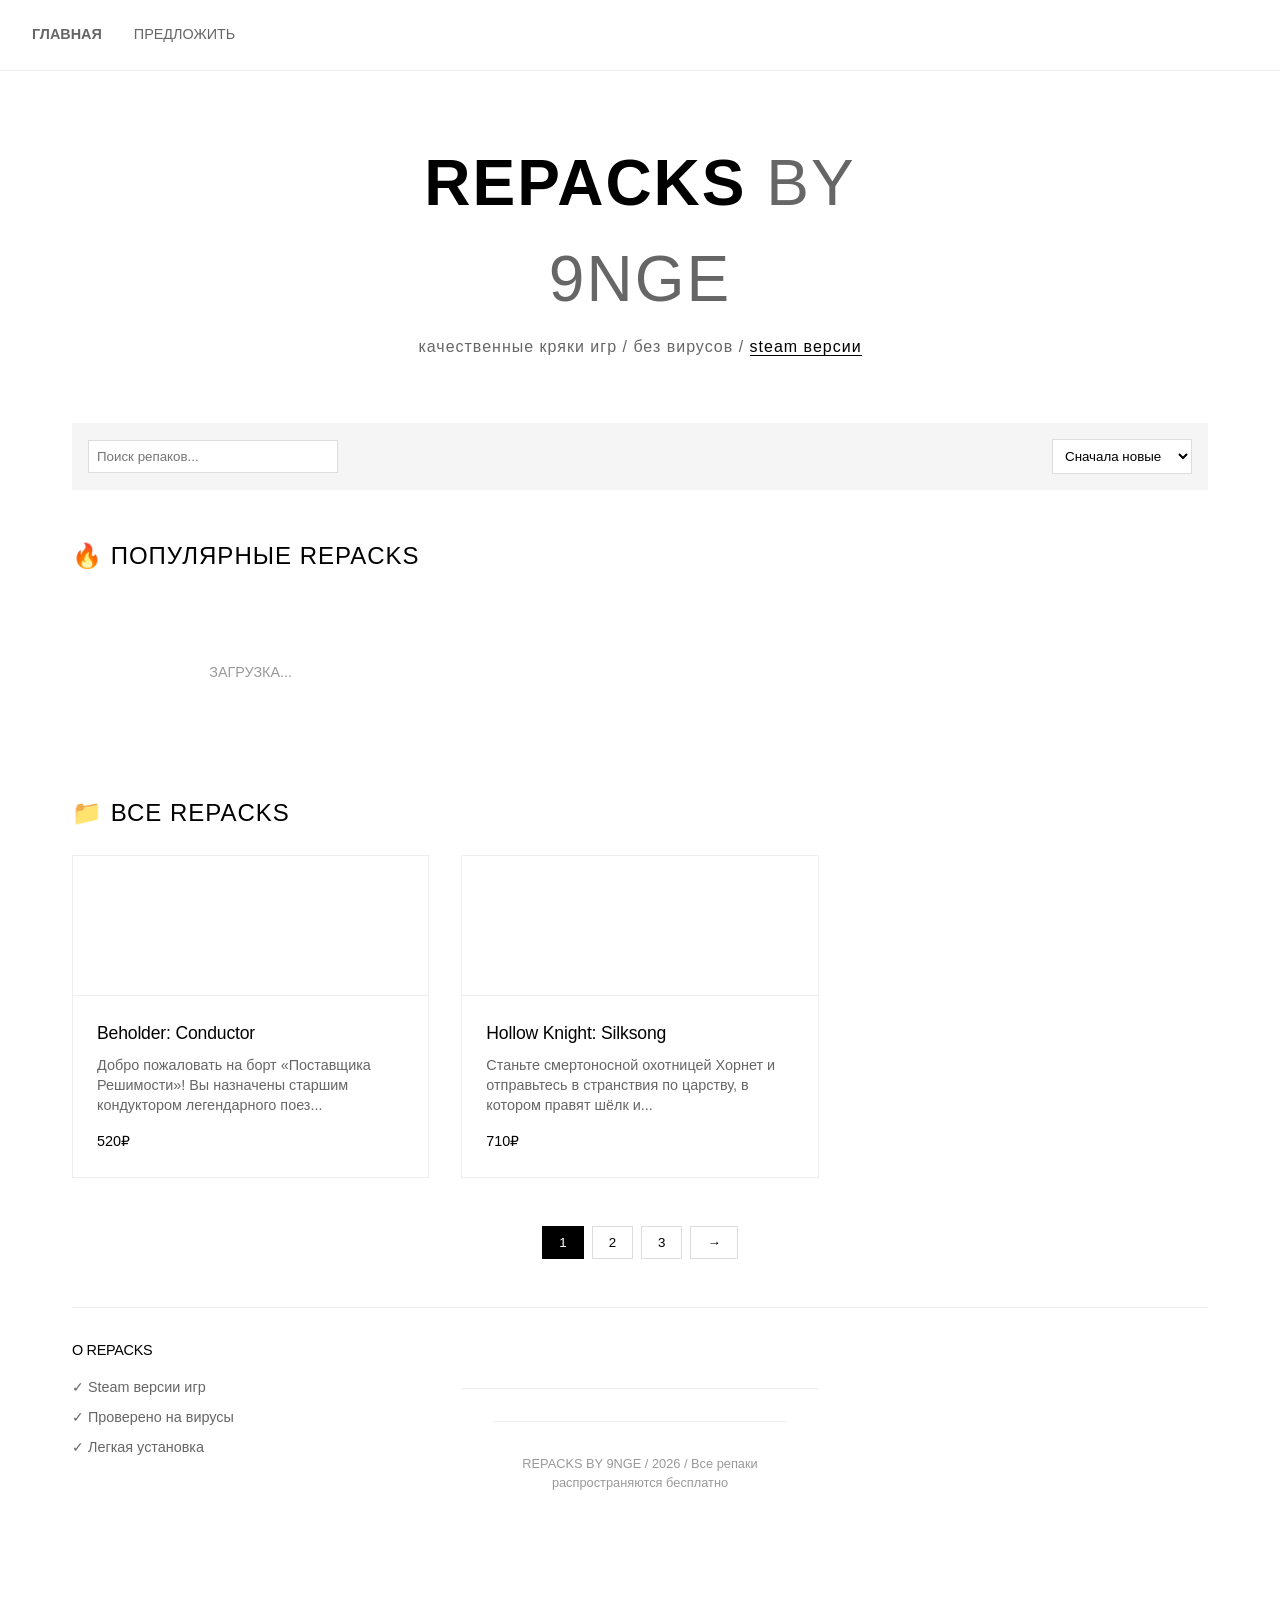
<file: index.html>
<!DOCTYPE html>
<html lang="ru">
<head>
    <meta charset="UTF-8">
    <meta name="viewport" content="width=device-width, initial-scale=1.0">
    <title>Repacks by 9nge / кряки игр</title>
    <link rel="stylesheet" href="style.css">
    <style>
        /* Дополнительные стили для главной */
        .site-title {
            font-size: 4rem;
            font-weight: 700;
            letter-spacing: 2px;
            margin-bottom: 0.5rem;
            text-transform: uppercase;
        }
        
        .site-title span {
            font-weight: 300;
            color: #666;
        }
        
        .site-subtitle {
            font-size: 1rem;
            color: #666;
            letter-spacing: 1px;
        }
        
        .site-subtitle span {
            color: #000;
            font-weight: 500;
            border-bottom: 1px solid #000;
        }
        
        .stats-bar {
            display: flex;
            justify-content: center;
            gap: 3rem;
            margin: 2rem 0;
            padding: 1rem;
            border-top: 1px solid #eee;
            border-bottom: 1px solid #eee;
        }
        
        .stat-item {
            text-align: center;
        }
        
        .stat-value {
            font-size: 1.5rem;
            font-weight: 700;
        }
        
        .stat-label {
            font-size: 0.8rem;
            color: #666;
            text-transform: uppercase;
        }
        
        .filter-bar {
            display: flex;
            justify-content: space-between;
            align-items: center;
            margin-bottom: 2rem;
            padding: 1rem;
            background: #f5f5f5;
        }
        
        .search-box {
            padding: 0.5rem;
            border: 1px solid #ddd;
            width: 250px;
        }
        
        .sort-select {
            padding: 0.5rem;
            border: 1px solid #ddd;
            background: white;
        }
        
        .game-card {
            position: relative;
            transition: transform 0.2s;
            cursor: pointer;
        }
        
        .game-card:hover {
            transform: translateY(-5px);
        }
        
        .game-badge {
            position: absolute;
            top: 10px;
            right: 10px;
            background: #000;
            color: white;
            padding: 0.3rem 0.8rem;
            font-size: 0.7rem;
            text-transform: uppercase;
        }
        
        .game-footer {
            display: flex;
            justify-content: space-between;
            align-items: center;
            margin-top: 1rem;
            padding-top: 1rem;
            border-top: 1px solid #eee;
        }
        
        .game-repacker {
            font-size: 0.8rem;
            color: #999;
        }
        
        .game-repacker span {
            color: #000;
            font-weight: 500;
        }
        
        .pagination {
            display: flex;
            justify-content: center;
            gap: 0.5rem;
            margin: 3rem 0;
        }
        
        .page-btn {
            padding: 0.5rem 1rem;
            border: 1px solid #ddd;
            background: white;
            cursor: pointer;
        }
        
        .page-btn.active {
            background: #000;
            color: white;
            border-color: #000;
        }
        
        .page-btn:hover {
            border-color: #000;
        }
        
        .footer-info {
            display: grid;
            grid-template-columns: repeat(3, 1fr);
            gap: 2rem;
            margin: 3rem 0;
            padding: 2rem 0;
            border-top: 1px solid #eee;
        }
        
        .footer-section h4 {
            margin-bottom: 1rem;
            font-size: 0.9rem;
            text-transform: uppercase;
        }
        
        .footer-section ul {
            list-style: none;
        }
        
        .footer-section li {
            margin-bottom: 0.5rem;
            color: #666;
            font-size: 0.9rem;
        }
        
        .copyright {
            text-align: center;
            padding: 2rem 0;
            color: #999;
            font-size: 0.8rem;
            border-top: 1px solid #eee;
        }
        
        .featured-section {
            margin: 3rem 0;
        }
        
        .section-title {
            font-size: 1.5rem;
            margin-bottom: 1.5rem;
            text-transform: uppercase;
            letter-spacing: 1px;
        }
        
        .featured-grid {
            display: grid;
            grid-template-columns: repeat(3, 1fr);
            gap: 2rem;
        }
        
        .featured-card {
            background: #f5f5f5;
            padding: 1rem;
        }
        
        .featured-card img {
            width: 100%;
            height: 200px;
            object-fit: cover;
        }
        
        .announcement {
            background: #000;
            color: white;
            text-align: center;
            padding: 1rem;
            margin: 2rem 0;
        }
        
        .announcement a {
            color: white;
            text-decoration: underline;
        }
    </style>
</head>
<body>
    <nav class="nav-bar">
        <div class="nav-links">
            <a href="index.html" style="font-weight: 700;">ГЛАВНАЯ</a>
            <a href="https://t.me/LiteRoomHW" id="suggestLink">ПРЕДЛОЖИТЬ</a>
        </div>
        <div class="user-menu" id="userMenu"></div>
    </nav>

    <header>
        <div class="header-content">
            <h1 class="site-title">REPACKS <span>by 9nge</span></h1>
            <p class="site-subtitle">качественные кряки игр / без вирусов / <span>steam версии</span></p>
        </div>
    </header>

    <main>
    

        <!-- Фильтры -->
        <div class="filter-bar">
            <input type="text" class="search-box" id="searchInput" placeholder="Поиск репаков..." onkeyup="searchGames()">
            
            <select class="sort-select" id="sortSelect" onchange="sortGames()">
                <option value="newest">Сначала новые</option>
                <option value="oldest">Сначала старые</option>
                <option value="name">По названию</option>
                <option value="price">По цене</option>
            </select>
        </div>

        <!-- Популярные игры -->
        <div class="featured-section">
            <h2 class="section-title">🔥 ПОПУЛЯРНЫЕ REPACKS</h2>
            <div class="featured-grid" id="featuredGrid">
                <!-- Загрузка -->
                <div class="loading">ЗАГРУЗКА...</div>
            </div>
        </div>

        <!-- Все игры -->
        <h2 class="section-title">📁 ВСЕ REPACKS</h2>
        <div class="games-grid" id="gamesGrid">
            <div class="loading">ЗАГРУЗКА...</div>
        </div>

        <!-- Пагинация -->
        <div class="pagination" id="pagination">
            <button class="page-btn active">1</button>
            <button class="page-btn">2</button>
            <button class="page-btn">3</button>
            <button class="page-btn">→</button>
        </div>

        <!-- Информация в футере -->
        <div class="footer-info">
            <div class="footer-section">
                <h4>О REPACKS</h4>
                <ul>
                    <li>✓ Steam версии игр</li>
                    <li>✓ Проверено на вирусы</li>
                    <li>✓ Легкая установка</li>
                </ul>
            </div>
        

    <footer>
        <div class="copyright">
            <p>REPACKS BY 9NGE / 2026 / Все репаки распространяются бесплатно</p>
        </div>
    </footer>

    <!-- Модальное окно предложения игры -->
    <div class="modal" id="suggestModal">
        <div class="modal-content">
            <span class="modal-close" id="closeModal">×</span>
            <h2 style="margin-bottom: 1.5rem;">ПРЕДЛОЖИТЬ ИГРУ</h2>
            
            <div class="form-group">
                <label>НАЗВАНИЕ ИГРЫ</label>
                <input type="text" id="suggestGameInput" placeholder="например: cs:go">
            </div>
            
            <div class="form-group">
                <label>ПОЧЕМУ ЭТОТ РЕПАК?</label>
                <textarea id="suggestComment" rows="3" placeholder="твои пожелания..."></textarea>
            </div>
            
            <button class="btn btn-block" onclick="submitSuggestion()">ОТПРАВИТЬ</button>
        </div>
    </div>

    <script src="auth.js"></script>
    <script src="script.js"></script>
    <script>
        // Дополнительные функции для главной
        function searchGames() {
            const search = document.getElementById('searchInput').value.toLowerCase();
            const games = JSON.parse(localStorage.getItem('games') || '[]');
            
            const filtered = games.filter(game => 
                game.name.toLowerCase().includes(search)
            );
            
            displayFilteredGames(filtered);
        }
        
        function sortGames() {
            const sort = document.getElementById('sortSelect').value;
            const games = JSON.parse(localStorage.getItem('games') || '[]');
            
            if (sort === 'newest') {
                games.sort((a, b) => new Date(b.added) - new Date(a.added));
            } else if (sort === 'oldest') {
                games.sort((a, b) => new Date(a.added) - new Date(b.added));
            } else if (sort === 'name') {
                games.sort((a, b) => a.name.localeCompare(b.name));
            }
            
            displayGames(games);
        }
        
        function displayFilteredGames(games) {
            const grid = document.getElementById('gamesGrid');
            
            if (games.length === 0) {
                grid.innerHTML = '<div class="loading">НИЧЕГО НЕ НАЙДЕНО</div>';
                return;
            }
            
            grid.innerHTML = games.map(game => `
                <div class="game-card" onclick="window.location.href='game.html?id=${game.steam_id}'">
                    <span class="game-badge">REPACK</span>
                    <img src="${game.header_image}" class="game-header-img">
                    <div class="game-info">
                        <h2 class="game-title">${game.name}</h2>
                        <div class="game-footer">
                            <span class="game-price">${game.price}</span>
                            <span class="game-repacker"><span>9nge</span></span>
                        </div>
                    </div>
                </div>
            `).join('');
        }
        
        // Обновляем статистику
        function updateStats() {
            const games = JSON.parse(localStorage.getItem('games') || '[]');
            document.getElementById('totalGames').textContent = games.length;
            document.getElementById('totalDownloads').textContent = games.filter(g => g.download_link).length * 1000 + '+';
            document.getElementById('lastUpdate').textContent = new Date().toLocaleDateString('ru-RU');
        }
        
        // Вызываем при загрузке
        document.addEventListener('DOMContentLoaded', () => {
            updateStats();
        });
    </script>
</body>
</html>
</file>
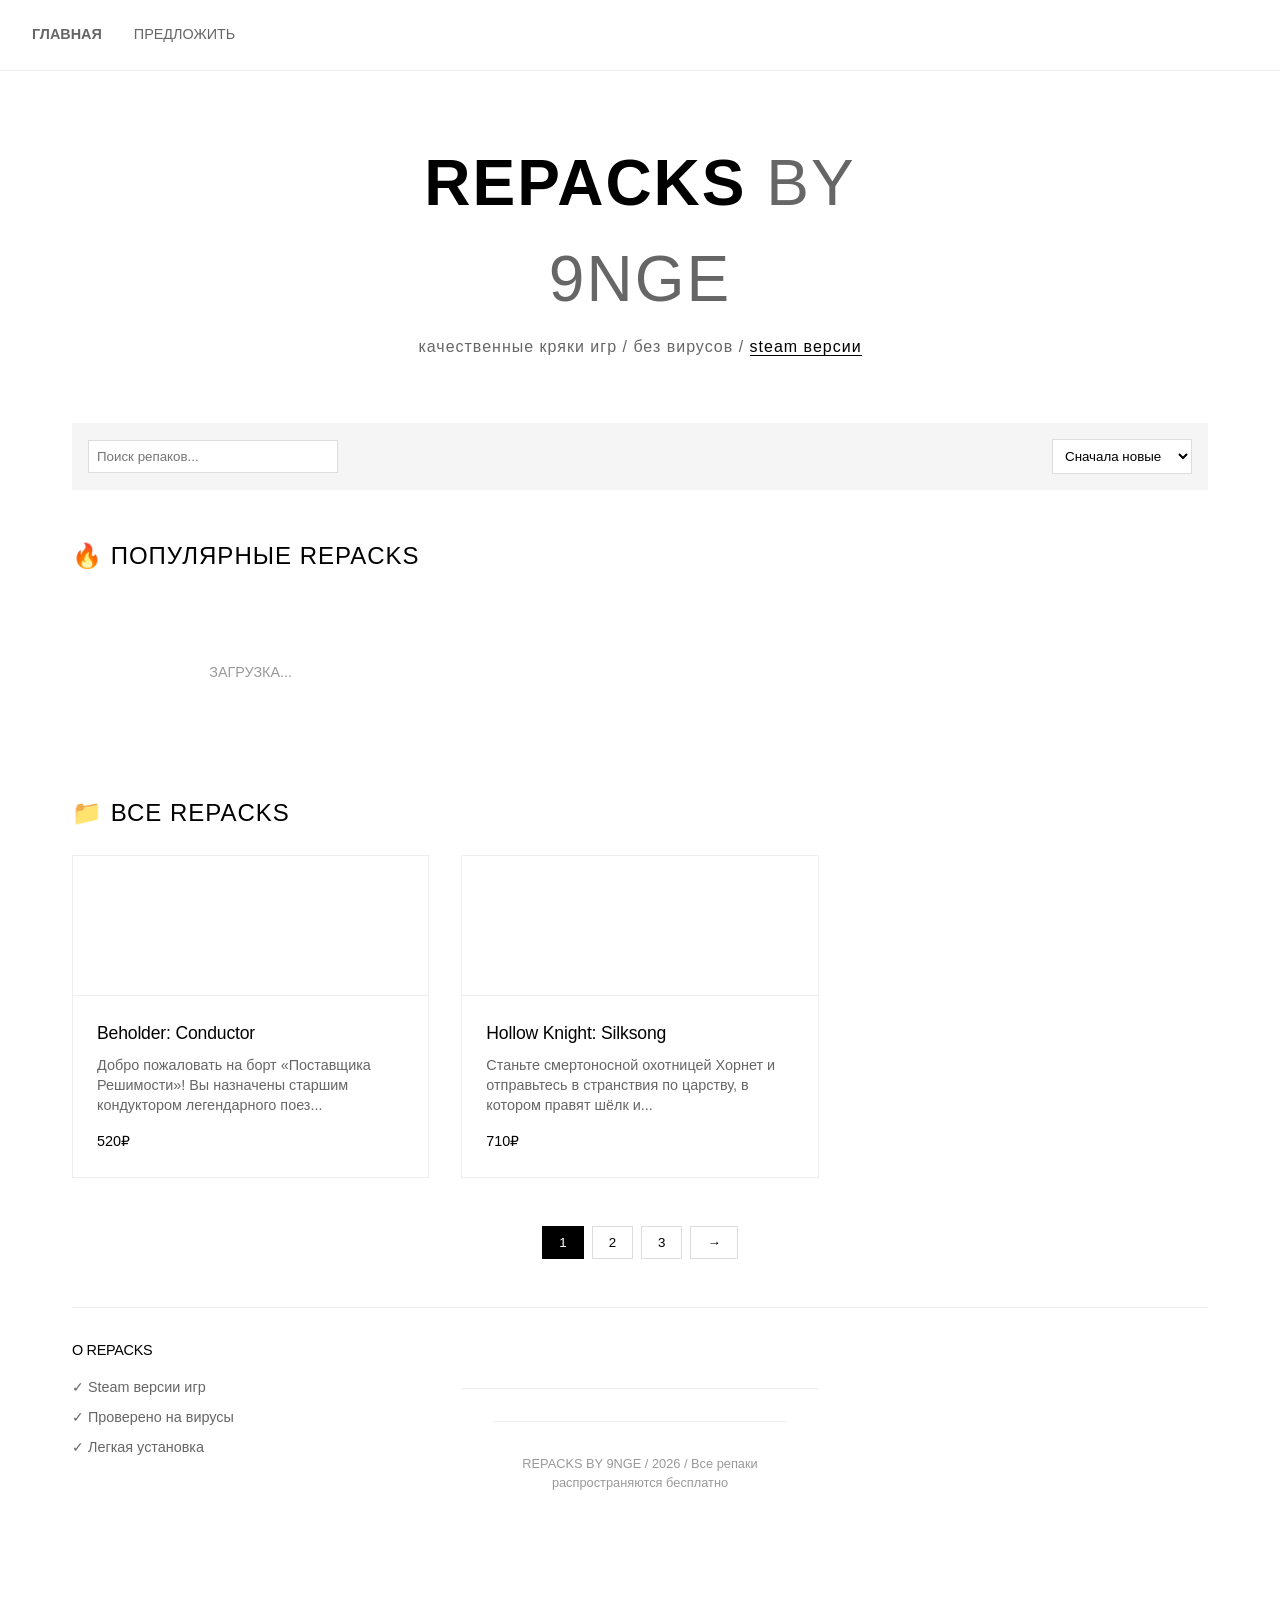
<file: admin.html>
<!DOCTYPE html>
<html lang="ru">
<head>
    <meta charset="UTF-8">
    <meta name="viewport" content="width=device-width, initial-scale=1.0">
    <title>GAME VAULT / АДМИНКА</title>
    <link rel="stylesheet" href="style.css">
    <style>
        .container { max-width: 800px; margin: 0 auto; padding: 20px; }
        .form-group { margin-bottom: 20px; }
        .form-group label { display: block; margin-bottom: 5px; color: #666; }
        .form-group input, .form-group textarea { 
            width: 100%; 
            padding: 10px; 
            border: 1px solid #ddd;
            font-family: inherit;
        }
        .preview { 
            background: #f5f5f5; 
            padding: 20px; 
            margin: 20px 0;
            display: flex;
            gap: 20px;
        }
        .preview img { width: 200px; }
        .games-list { margin-top: 30px; }
        .game-item { 
            display: flex; 
            justify-content: space-between; 
            padding: 10px;
            border-bottom: 1px solid #eee;
        }
        .btn { 
            background: black; 
            color: white; 
            border: none; 
            padding: 10px 20px; 
            cursor: pointer;
            margin-right: 10px;
        }
        .btn:hover { opacity: 0.8; }
        .json-output { 
            background: #f5f5f5; 
            padding: 20px; 
            margin-top: 30px;
            font-family: monospace;
            white-space: pre-wrap;
        }
    </style>
</head>
<body>
    <nav class="nav-bar">
        <div class="nav-links"><a href="index.html">ИГРЫ</a></div>
        <div class="user-menu" id="userMenu"></div>
    </nav>

    <main class="container">
        <h1>ПАНЕЛЬ УПРАВЛЕНИЯ</h1>
        
<!-- Поиск игры в Steam -->
<div class="steam-search">
    <h2 style="margin-bottom: 1.5rem;">🔍 НАЙТИ ИГРУ В STEAM</h2>
    
    <div class="form-row">
        <label>STEAM ID:</label>
        <input type="text" id="steamId" placeholder="730 (Counter-Strike 2)">
    </div>
    
    <div style="display: flex; gap: 10px; flex-wrap: wrap;">
        <button class="btn" onclick="searchSteamGame()">🔍 НАЙТИ ЧЕРЕЗ API</button>
        <button class="btn" onclick="manualInput()">✍️ РУЧНОЙ ВВОД</button>
        <button class="btn" onclick="clearForm()">🗑️ ОЧИСТИТЬ</button>
    </div>
    
    <div class="loading-spinner" id="loading">ПОИСК...</div>
</div>
        
        <!-- Форма игры (появляется после поиска) -->
        <div id="gameForm" style="display: none;">
            <h3>ДАННЫЕ ИГРЫ</h3>
            
            <div class="preview">
                <img id="previewImage" src="">
                <div>
                    <h3 id="previewName"></h3>
                    <p id="previewPrice"></p>
                </div>
            </div>
            
            <div class="form-group">
                <label>Название:</label>
                <input type="text" id="gameName" readonly>
            </div>
            
            <div class="form-group">
                <label>Описание:</label>
                <textarea id="gameDescription" rows="4" readonly></textarea>
            </div>
            
            <div class="form-group">
                <label>Цена:</label>
                <input type="text" id="gamePrice" readonly>
            </div>
            
            <div class="form-group">
                <label>Ссылка на скачивание:</label>
                <input type="text" id="downloadLink" placeholder="https://cloud.mail.ru/...">
            </div>
            
            <button class="btn" onclick="saveGame()">💾 СОХРАНИТЬ</button>
        </div>
        
        <!-- Список сохраненных игр -->
        <div class="games-list">
            <h3>СОХРАНЕННЫЕ ИГРЫ</h3>
            <div id="gamesList"></div>
        </div>
        
        <!-- JSON для копирования -->
        <div class="json-output">
            <h3>📋 СКОПИРУЙ ЭТОТ JSON:</h3>
            <pre id="jsonOutput">[]</pre>
            <button class="btn" onclick="copyJSON()">КОПИРОВАТЬ</button>
            <p style="color: #666; margin-top: 10px;">1. Скопируй этот JSON<br>2. Открой файл games.json в репозитории<br>3. Вставь вместо старого содержимого<br>4. Сохрани файл</p>
        </div>
    </main>

    <script src="auth.js"></script>
    <script>
        // Проверка админа
        const user = checkAuth();
        if (!user || user.username !== '9nge') {
            window.location.href = 'index.html';
        }

        // Загружаем сохраненные игры
        let games = JSON.parse(localStorage.getItem('games') || '[]');
        let currentGame = null;
        
        displayGames();
        updateJSON();
        
async function findGame() {
    const steamId = document.getElementById('steamId').value.trim();
    const loading = document.getElementById('loading');
    loading.style.display = 'block';
    
    // 5 разных прокси
    const proxies = [
        'https://api.allorigins.win/get?url=',
        'https://corsproxy.io/?',
        'https://cors-anywhere.herokuapp.com/',
        'https://proxy.cors.sh/',
        'https://thingproxy.freeboard.io/fetch/'
    ];
    
    for (let i = 0; i < proxies.length; i++) {
        loading.textContent = `⏳ Пробуем прокси ${i+1}/${proxies.length}...`;
        
        try {
            const response = await fetch(proxies[i] + encodeURIComponent(`https://store.steampowered.com/api/appdetails?appids=${steamId}&l=russian`));
            
            if (response.ok) {
                let data;
                if (proxies[i].includes('allorigins')) {
                    const text = await response.text();
                    data = JSON.parse(text).contents;
                    data = JSON.parse(data);
                } else {
                    data = await response.json();
                }
                
                if (data[steamId]?.success) {
                    const game = data[steamId].data;
                    
                    currentGame = {
                        steam_id: steamId,
                        name: game.name || 'Без названия',
                        description: game.short_description || 'Описание отсутствует',
                        header_image: game.header_image || '',
                        price: game.price_overview?.final_formatted || 'Бесплатно',
                        download_link: '',
                        added: new Date().toISOString()
                    };
                    
                    document.getElementById('previewImage').src = currentGame.header_image;
                    document.getElementById('previewName').textContent = currentGame.name;
                    document.getElementById('previewPrice').textContent = currentGame.price;
                    document.getElementById('gameName').value = currentGame.name;
                    document.getElementById('gameDescription').value = currentGame.description;
                    document.getElementById('gamePrice').value = currentGame.price;
                    
                    document.getElementById('gameForm').style.display = 'block';
                    loading.style.display = 'none';
                    return;
                }
            }
        } catch (e) {
            console.log(`Прокси ${i+1} не сработал:`, e);
        }
    }
    
    loading.textContent = '❌ Все прокси не работают. Попробуй:';
    loading.innerHTML += '<br>1. Открыть ссылку вручную<br>2. Ввести данные руками';
}
        
        // Сохранение игры
        function saveGame() {
            if (!currentGame) return;
            
            // Добавляем ссылку
            currentGame.download_link = document.getElementById('downloadLink').value;
            
            // Проверяем, есть ли уже такая игра
            const index = games.findIndex(g => g.steam_id === currentGame.steam_id);
            if (index >= 0) {
                games[index] = currentGame;
            } else {
                games.push(currentGame);
            }
            
            // Сохраняем в localStorage
            localStorage.setItem('games', JSON.stringify(games));
            
            // Обновляем список и JSON
            displayGames();
            updateJSON();
            
            alert('Игра сохранена! Теперь скопируй JSON и вставь в games.json');
            
            // Очищаем форму
            document.getElementById('gameForm').style.display = 'none';
            document.getElementById('steamId').value = '';
        }
        
        // Отображение списка игр
        function displayGames() {
            const list = document.getElementById('gamesList');
            
            if (games.length === 0) {
                list.innerHTML = '<p>Игр пока нет</p>';
                return;
            }
            
            list.innerHTML = games.map(game => `
                <div class="game-item">
                    <span>${game.name}</span>
                    <span>${game.download_link ? '✅' : '⏳'}</span>
                </div>
            `).join('');
        }
        
        // Обновление JSON для копирования
        function updateJSON() {
            document.getElementById('jsonOutput').textContent = JSON.stringify(games, null, 2);
        }
        
        // Копирование JSON
        function copyJSON() {
            const json = document.getElementById('jsonOutput').textContent;
            navigator.clipboard.writeText(json);
            alert('JSON скопирован! Теперь вставь его в файл games.json');
        }
// ========== РУЧНОЙ ВВОД ==========
function manualInput() {
    const steamId = document.getElementById('steamId')?.value || 'manual';
    
    // Просим ввести данные
    const name = prompt('🎮 Введите название игры:', 'S.T.A.L.K.E.R. 2');
    if (!name) return;
    
    const description = prompt('📝 Введите описание игры:', 'Долгожданное продолжение культовой серии...');
    if (!description) return;
    
    const image = prompt('🖼️ Ссылка на изображение (Enter если нет):', 'https://shared.akamai.steamstatic.com/store_item_assets/steam/apps/2825530/header.jpg');
    
    const price = prompt('💰 Цена (Enter если бесплатно):', '1999₽');
    
    // Создаем объект игры
    currentGame = {
        steam_id: steamId,
        name: name,
        description: description,
        header_image: image || 'https://via.placeholder.com/460x215',
        price: price || 'Бесплатно',
        download_link: '',
        added: new Date().toISOString()
    };
    
    console.log('Игра создана:', currentGame);
    
    // Заполняем форму - ПРОВЕРЯЕМ каждый элемент!
    
    // Preview
    const previewImage = document.getElementById('previewImage');
    if (previewImage) previewImage.src = currentGame.header_image;
    
    const previewName = document.getElementById('previewName');
    if (previewName) previewName.textContent = currentGame.name;
    
    const previewPrice = document.getElementById('previewPrice');
    if (previewPrice) previewPrice.textContent = currentGame.price;
    
    // Поля формы
    const gameName = document.getElementById('gameName');
    if (gameName) gameName.value = currentGame.name;
    
    const gameSteamId = document.getElementById('gameSteamId');
    if (gameSteamId) gameSteamId.value = currentGame.steam_id;
    
    const gameDescription = document.getElementById('gameDescription');
    if (gameDescription) gameDescription.value = currentGame.description;
    
    const gamePrice = document.getElementById('gamePrice');
    if (gamePrice) gamePrice.value = currentGame.price;
    
    const downloadLink = document.getElementById('downloadLink');
    if (downloadLink) downloadLink.value = ''; // Очищаем ссылку
    
    // Показываем форму
    const gameForm = document.getElementById('gameForm');
    if (gameForm) gameForm.style.display = 'block';
    
    // Прячем загрузку
    const loading = document.getElementById('loading');
    if (loading) loading.style.display = 'none';
    
    alert('✅ Данные заполнены! Теперь добавь ссылку на скачивание и нажми СОХРАНИТЬ');
}
        
    </script>
</body>
</html>
</file>
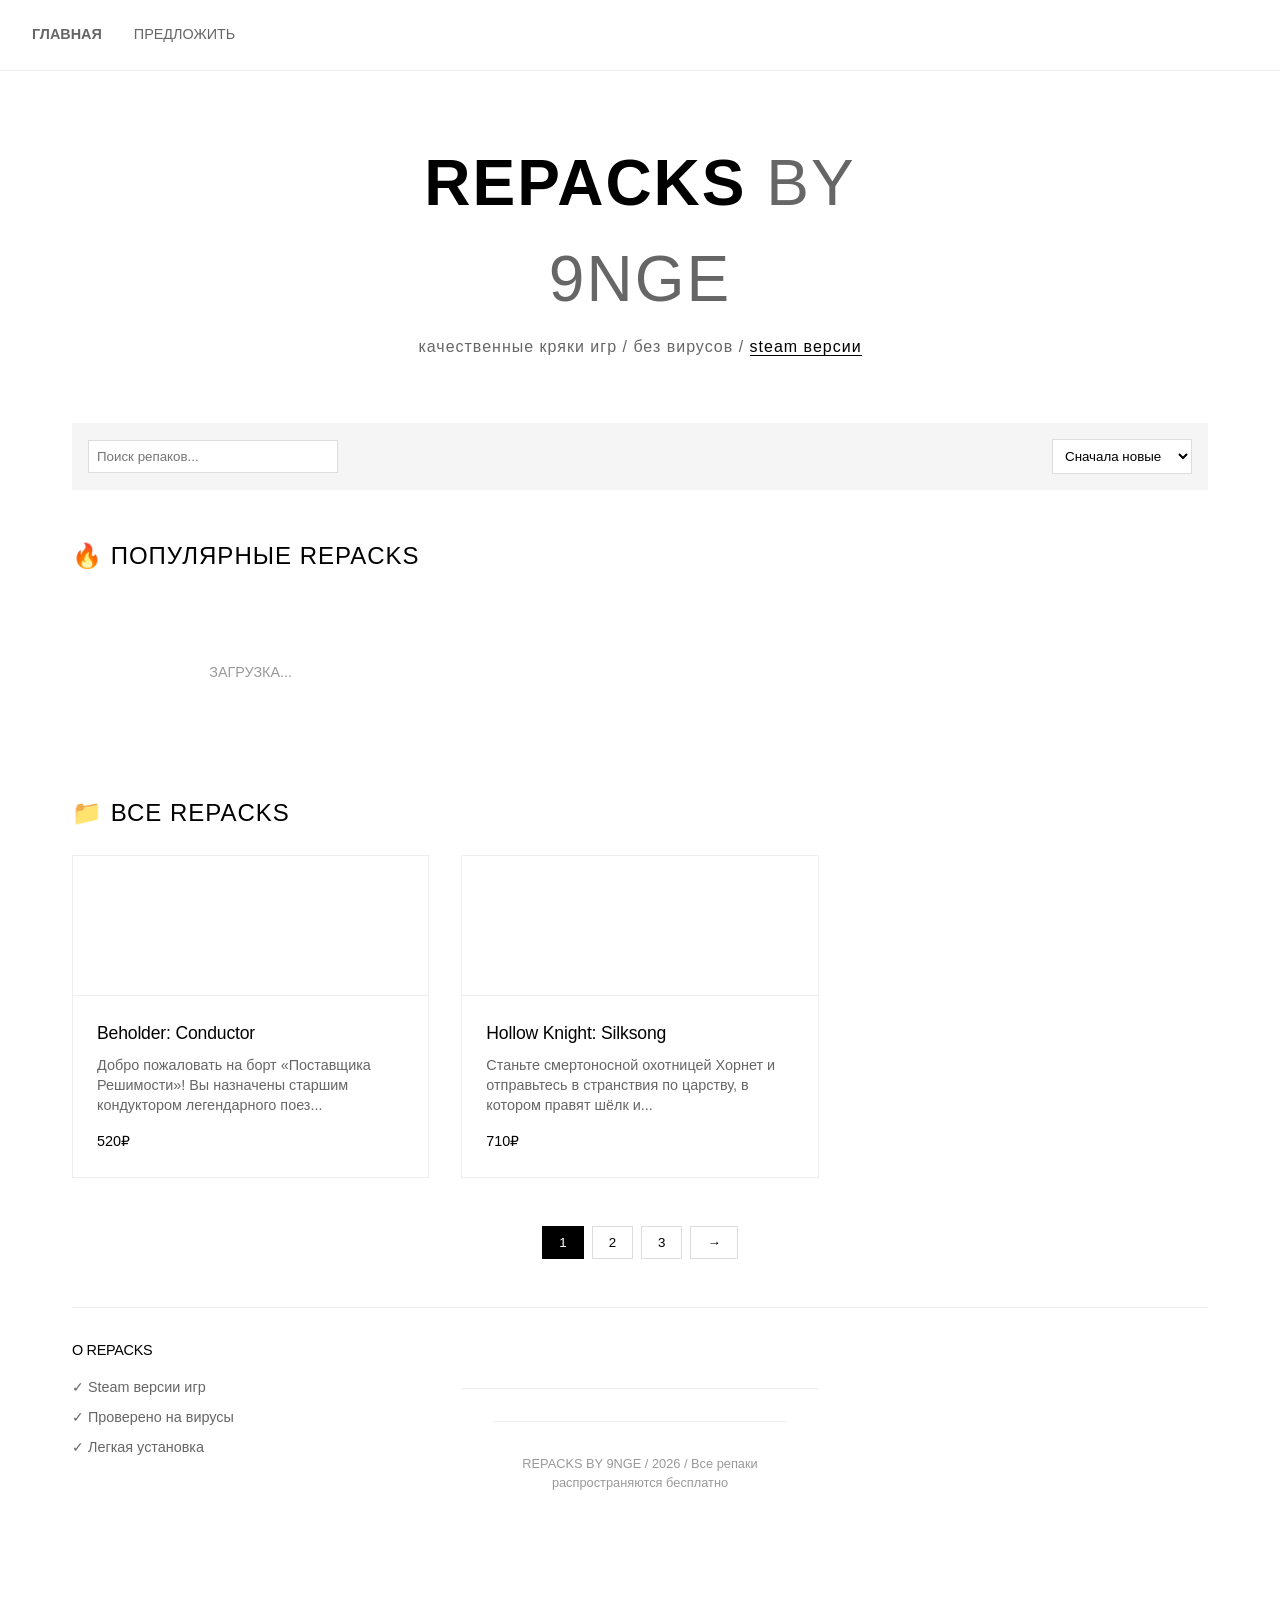
<file: game.html>
<!DOCTYPE html>
<html lang="ru">
<head>
    <meta charset="UTF-8">
    <meta name="viewport" content="width=device-width, initial-scale=1.0">
    <title>Repacks by 9nge / ИГРА</title>
    <link rel="stylesheet" href="style.css">
    <style>
        .game-page {
            max-width: 1000px;
            margin: 0 auto;
            padding: 2rem;
        }
        
        .game-header {
            display: grid;
            grid-template-columns: 300px 1fr;
            gap: 2rem;
            margin-bottom: 2rem;
            background: #f5f5f5;
            padding: 2rem;
        }
        
        .game-cover {
            width: 100%;
            height: auto;
        }
        
        .game-title {
            font-size: 2rem;
            margin-bottom: 1rem;
        }
        
        .game-price {
            font-size: 1.5rem;
            font-weight: bold;
            margin-bottom: 1rem;
            color: #000;
        }
        
        .download-section {
            background: white;
            border: 2px solid #000;
            padding: 2rem;
            margin: 2rem 0;
            text-align: center;
        }
        
        .download-btn {
            display: inline-block;
            background: #000;
            color: white;
            padding: 1rem 3rem;
            text-decoration: none;
            font-size: 1.2rem;
            border: none;
            cursor: pointer;
            transition: 0.3s;
        }
        
        .download-btn:hover {
            opacity: 0.8;
        }
        
        .tabs {
            display: flex;
            gap: 1px;
            background: #ddd;
            margin: 2rem 0;
        }
        
        .tab {
            flex: 1;
            padding: 1rem;
            background: #f5f5f5;
            border: none;
            cursor: pointer;
            font-size: 1rem;
        }
        
        .tab.active {
            background: #000;
            color: white;
        }
        
        .tab-content {
            background: white;
            border: 1px solid #ddd;
            padding: 2rem;
            min-height: 200px;
        }
        
        .screenshots {
            display: grid;
            grid-template-columns: repeat(4, 1fr);
            gap: 1rem;
            margin: 2rem 0;
        }
        
        .screenshots img {
            width: 100%;
            height: 150px;
            object-fit: cover;
            cursor: pointer;
        }
        
        .tutorial-step {
            margin-bottom: 1.5rem;
            padding-bottom: 1.5rem;
            border-bottom: 1px solid #eee;
        }
        
        .step-number {
            display: inline-block;
            width: 30px;
            height: 30px;
            background: #000;
            color: white;
            text-align: center;
            line-height: 30px;
            border-radius: 50%;
            margin-right: 1rem;
        }
        
        .requirements {
            background: #f5f5f5;
            padding: 1.5rem;
            margin: 1.5rem 0;
        }
        
        .back-btn {
            display: inline-block;
            margin-bottom: 2rem;
            color: #666;
            text-decoration: none;
        }
        
        .back-btn:hover {
            color: #000;
        }
    </style>
</head>
<body>
    <nav class="nav-bar">
        <div class="nav-links">
            <a href="index.html">ИГРЫ</a>
        </div>
        <div class="user-menu" id="userMenu"></div>
    </nav>

    <main class="game-page">
        <a href="index.html" class="back-btn">← НАЗАД К ИГРАМ</a>
        
        <div id="gameContent">
            <!-- Загрузка -->
            <div class="loading">ЗАГРУЗКА...</div>
        </div>
    </main>

    <script src="auth.js"></script>
    <script>
        // Получаем ID игры из URL
        const urlParams = new URLSearchParams(window.location.search);
        const gameId = urlParams.get('id');
        
        if (!gameId) {
            window.location.href = 'index.html';
        }

        // Загружаем игру
        async function loadGame() {
            try {
                const response = await fetch('games.json?t=' + Date.now());
                const games = await response.json();
                
                const game = games.find(g => g.steam_id == gameId);
                
                if (!game) {
                    document.getElementById('gameContent').innerHTML = '<div class="error">ИГРА НЕ НАЙДЕНА</div>';
                    return;
                }
                
                displayGame(game);
                
            } catch (error) {
                console.error('Ошибка:', error);
                document.getElementById('gameContent').innerHTML = '<div class="error">ОШИБКА ЗАГРУЗКИ</div>';
            }
        }
        
        // Отображаем игру
        function displayGame(game) {
            const content = document.getElementById('gameContent');
            
            // Скриншоты (если есть)
            const screenshots = game.screenshots || [
                game.header_image,
                game.header_image,
                game.header_image,
                game.header_image
            ];
            
            content.innerHTML = `
                <!-- Шапка игры -->
                <div class="game-header">
                    <img src="${game.header_image}" alt="${game.name}" class="game-cover">
                    <div>
                        <h1 class="game-title">${game.name}</h1>
                        <div class="game-price">💰 ${game.price}</div>
                        <p style="color: #666;">Steam ID: ${game.steam_id}</p>
                    </div>
                </div>
                
                <!-- Блок скачивания -->
                <div class="download-section">
                    <h2 style="margin-bottom: 1rem;">СКАЧАТЬ ИГРУ</h2>
                    ${game.download_link ? 
                        `<a href="${game.download_link}" class="download-btn" target="_blank">СКАЧАТЬ</a>` : 
                        '<p style="color: #999;">ССЫЛКА ПОЯВИТСЯ ПОЗЖЕ</p>'}
                </div>
                
                <!-- Табы -->
                <div class="tabs">
                    <button class="tab active" onclick="showTab('description', event)">ОПИСАНИЕ</button>
                </div>
                
                <!-- Контент табов -->
                <div id="tabContent" class="tab-content">
                    ${getTabContent('description', game)}
                </div>
            `;
        }
        
        // Контент для табов
        function getTabContent(tab, game) {
            switch(tab) {
                case 'description':
                    return `
                        <h3 style="margin-bottom: 1rem;">ОПИСАНИЕ</h3>
                        <p style="line-height: 1.6;">${game.description}</p>
                    `;
                }
            }
        
        // Переключение табов
        function showTab(tab, event) {
            // Обновляем классы табов
            document.querySelectorAll('.tab').forEach(t => t.classList.remove('active'));
            event.target.classList.add('active');
            
            // Получаем игру
            fetch('games.json?t=' + Date.now())
                .then(r => r.json())
                .then(games => {
                    const game = games.find(g => g.steam_id == gameId);
                    document.getElementById('tabContent').innerHTML = getTabContent(tab, game);
                });
        }
        
        // Загружаем игру при старте
        loadGame();
    </script>
</body>
</html>
</file>
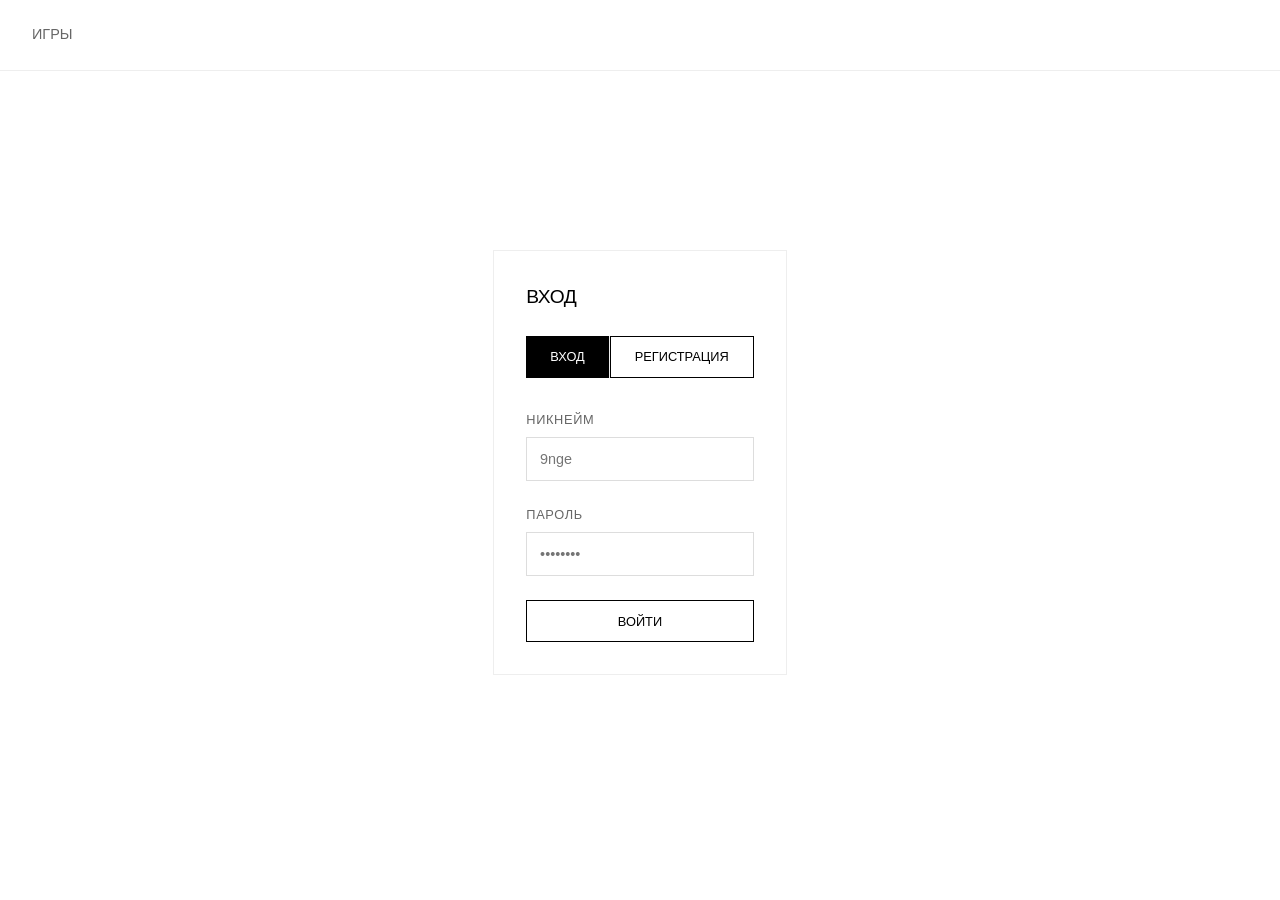
<file: login.html>
<!DOCTYPE html>
<html lang="ru">
<head>
    <meta charset="UTF-8">
    <meta name="viewport" content="width=device-width, initial-scale=1.0">
    <title>GAME VAULT / ВХОД</title>
    <link rel="stylesheet" href="style.css">
</head>
<body>
    <nav class="nav-bar">
        <div class="nav-links">
            <a href="index.html">ИГРЫ</a>
        </div>
    </nav>

    <main style="display: flex; justify-content: center; align-items: center; min-height: 80vh;">
        <div class="auth-form">
            <h2>ВХОД</h2>
            
            <div style="display: flex; gap: 1px; margin-bottom: 2rem; background: #eee;">
                <button class="btn" style="flex: 1; background: #000; color: white; border: none;" onclick="showLogin()">ВХОД</button>
                <button class="btn" style="flex: 1; background: white; color: #000;" onclick="showRegister()">РЕГИСТРАЦИЯ</button>
            </div>
            
            <!-- Форма входа -->
            <div id="loginForm">
                <div class="form-group">
                    <label>НИКНЕЙМ</label>
                    <input type="text" id="loginUsername" placeholder="9nge">
                </div>
                
                <div class="form-group">
                    <label>ПАРОЛЬ</label>
                    <input type="password" id="loginPassword" placeholder="••••••••">
                </div>
                
                <button class="btn btn-block" onclick="login()">ВОЙТИ</button>
            </div>
            
            <!-- Форма регистрации -->
            <div id="registerForm" style="display: none;">
                <div class="form-group">
                    <label>НИКНЕЙМ</label>
                    <input type="text" id="regUsername">
                </div>
                
                <div class="form-group">
                    <label>ПАРОЛЬ</label>
                    <input type="password" id="regPassword">
                </div>
                
                <div class="form-group">
                    <label>ПОДТВЕРДИТЕ ПАРОЛЬ</label>
                    <input type="password" id="regPassword2">
                </div>
                
                <button class="btn btn-block" onclick="register()">ЗАРЕГИСТРИРОВАТЬСЯ</button>
            </div>
        </div>
    </main>

    <script src="auth.js"></script>
</body>
</html>
</file>
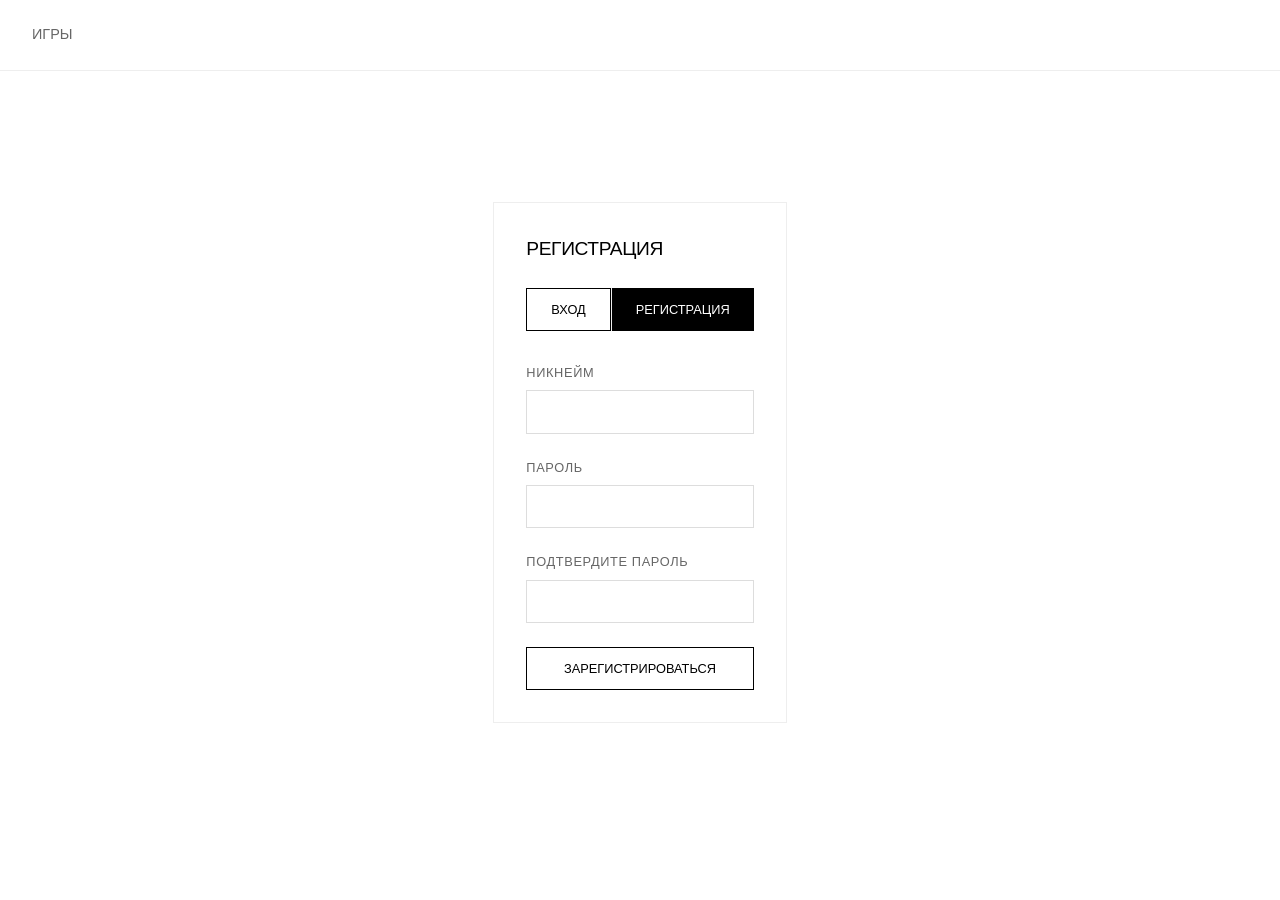
<file: register.html>
<!DOCTYPE html>
<html lang="ru">
<head>
    <meta charset="UTF-8">
    <meta name="viewport" content="width=device-width, initial-scale=1.0">
    <title>GAME VAULT / РЕГИСТРАЦИЯ</title>
    <link rel="stylesheet" href="style.css">
</head>
<body>
    <nav class="nav-bar">
        <div class="nav-links">
            <a href="index.html">ИГРЫ</a>
        </div>
    </nav>

    <main style="display: flex; justify-content: center; align-items: center; min-height: 80vh;">
        <div class="auth-form">
            <h2>РЕГИСТРАЦИЯ</h2>
            
            <div style="display: flex; gap: 1px; margin-bottom: 2rem; background: #eee;">
                <button class="btn" style="flex: 1; background: white; color: #000;" onclick="window.location.href='login.html'">ВХОД</button>
                <button class="btn" style="flex: 1; background: #000; color: white; border: none;" onclick="showRegister()">РЕГИСТРАЦИЯ</button>
            </div>
            
            <div id="registerForm">
                <div class="form-group">
                    <label>НИКНЕЙМ</label>
                    <input type="text" id="regUsername">
                </div>
                
                <div class="form-group">
                    <label>ПАРОЛЬ</label>
                    <input type="password" id="regPassword">
                </div>
                
                <div class="form-group">
                    <label>ПОДТВЕРДИТЕ ПАРОЛЬ</label>
                    <input type="password" id="regPassword2">
                </div>
                
                <button class="btn btn-block" onclick="register()">ЗАРЕГИСТРИРОВАТЬСЯ</button>
            </div>
        </div>
    </main>

    <script src="https://teledevgram-wq.github.io/redsr43fe3e2rfee3w/auth.js"></script>
</body>
</html>
</file>
<file: style.css>
/* style.css - МИНИМАЛИЗМ */

/* БАЗОВЫЙ СБРОС */
* {
    margin: 0;
    padding: 0;
    box-sizing: border-box;
}

body {
    font-family: -apple-system, BlinkMacSystemFont, 'Segoe UI', Roboto, Helvetica, Arial, sans-serif;
    background: #ffffff;
    color: #000000;
    line-height: 1.5;
    font-weight: 400;
}

/* ТИПОГРАФИКА */
h1, h2, h3, h4 {
    font-weight: 500;
    letter-spacing: -0.02em;
}

/* НАВИГАЦИЯ */
.nav-bar {
    display: flex;
    justify-content: space-between;
    align-items: center;
    padding: 1.5rem 2rem;
    border-bottom: 1px solid #eee;
    background: white;
}

.nav-links {
    display: flex;
    gap: 2rem;
}

.nav-links a {
    color: #666;
    text-decoration: none;
    font-size: 0.9rem;
    transition: color 0.2s;
}

.nav-links a:hover {
    color: #000;
}

.user-menu {
    display: flex;
    align-items: center;
    gap: 1.5rem;
}

.username {
    color: #000;
    font-size: 0.9rem;
}

.admin-link {
    color: #000 !important;
    font-weight: 500;
    text-decoration: none;
    font-size: 0.9rem;
    border-bottom: 1px solid #000;
}

.login-link {
    color: #000 !important;
    text-decoration: none;
    font-size: 0.9rem;
    border: 1px solid #000;
    padding: 0.5rem 1rem;
}

.logout-btn {
    color: #999;
    cursor: pointer;
    font-size: 0.9rem;
}

.logout-btn:hover {
    color: #000;
}

/* ХЕДЕР */
header {
    padding: 4rem 2rem 2rem;
    text-align: center;
    background: white;
}

.header-content {
    max-width: 600px;
    margin: 0 auto;
}

h1 {
    font-size: 3rem;
    font-weight: 500;
    letter-spacing: -0.03em;
    margin-bottom: 0.5rem;
}

.subtitle {
    color: #999;
    font-size: 0.9rem;
    font-weight: 400;
}

/* ОСНОВНОЙ КОНТЕЙНЕР */
main {
    max-width: 1200px;
    margin: 2rem auto;
    padding: 0 2rem;
}

/* СЕТКА ИГР */
.games-grid {
    display: grid;
    grid-template-columns: repeat(auto-fill, minmax(300px, 1fr));
    gap: 2rem;
}

/* КАРТОЧКА ИГРЫ */
.game-card {
    background: white;
    border: 1px solid #eee;
    transition: all 0.2s ease;
    cursor: pointer;
}

.game-card:hover {
    border-color: #000;
}

.game-header-img {
    width: 100%;
    height: 140px;
    object-fit: cover;
    display: block;
    border-bottom: 1px solid #eee;
}

.game-info {
    padding: 1.5rem;
}

.game-title {
    font-size: 1.1rem;
    font-weight: 500;
    margin-bottom: 0.5rem;
    letter-spacing: -0.01em;
}

.game-description {
    color: #666;
    font-size: 0.9rem;
    margin-bottom: 1rem;
    line-height: 1.4;
}

.game-price {
    font-size: 0.9rem;
    font-weight: 500;
    color: #000;
}

/* КНОПКА ПРЕДЛОЖИТЬ */
.suggest-btn {
    position: fixed;
    bottom: 2rem;
    right: 2rem;
    background: #000;
    color: white;
    padding: 1rem 2rem;
    text-decoration: none;
    font-size: 0.9rem;
    letter-spacing: 0.02em;
    border: none;
    cursor: pointer;
    transition: opacity 0.2s;
    z-index: 100;
}

.suggest-btn:hover {
    opacity: 0.8;
}

/* ФУТЕР */
footer {
    border-top: 1px solid #eee;
    padding: 2rem;
    text-align: center;
    color: #999;
    font-size: 0.8rem;
    margin-top: 3rem;
}

/* СОСТОЯНИЯ ЗАГРУЗКИ */
.loading, .error {
    text-align: center;
    padding: 4rem;
    color: #999;
    font-size: 0.9rem;
}

.error {
    color: #ff0000;
}

/* ФОРМЫ */
.auth-form {
    max-width: 360px;
    margin: 0 auto;
    background: white;
    border: 1px solid #eee;
    padding: 2rem;
}

.auth-form h2 {
    margin-bottom: 1.5rem;
    font-weight: 500;
    font-size: 1.2rem;
}

.form-group {
    margin-bottom: 1.5rem;
}

.form-group label {
    display: block;
    margin-bottom: 0.5rem;
    color: #666;
    font-size: 0.8rem;
    text-transform: uppercase;
    letter-spacing: 0.05em;
}

.form-group input,
.form-group textarea,
.form-group select {
    width: 100%;
    padding: 0.8rem;
    background: white;
    border: 1px solid #ddd;
    color: #000;
    font-family: inherit;
    font-size: 0.9rem;
}

.form-group input:focus,
.form-group textarea:focus,
.form-group select:focus {
    outline: none;
    border-color: #000;
}

.btn {
    display: inline-block;
    background: white;
    color: #000;
    border: 1px solid #000;
    padding: 0.8rem 1.5rem;
    cursor: pointer;
    font-size: 0.8rem;
    text-decoration: none;
    transition: all 0.2s;
}

.btn:hover {
    background: #000;
    color: white;
}

.btn-block {
    width: 100%;
}

/* МОДАЛЬНОЕ ОКНО */
.modal {
    display: none;
    position: fixed;
    top: 0;
    left: 0;
    width: 100%;
    height: 100%;
    background: rgba(255,255,255,0.95);
    z-index: 1000;
}

.modal.active {
    display: flex;
    justify-content: center;
    align-items: center;
}

.modal-content {
    background: white;
    border: 1px solid #eee;
    padding: 2rem;
    max-width: 400px;
    width: 90%;
    position: relative;
}

.modal-close {
    position: absolute;
    top: 1rem;
    right: 1rem;
    color: #999;
    cursor: pointer;
    font-size: 1.2rem;
}

.modal-close:hover {
    color: #000;
}

/* ОТЗЫВЫ */
.reviews-section {
    margin-top: 3rem;
    border-top: 1px solid #eee;
    padding-top: 2rem;
}

.review {
    border-bottom: 1px solid #eee;
    padding: 1.5rem 0;
}

.review-header {
    display: flex;
    justify-content: space-between;
    margin-bottom: 0.5rem;
    color: #666;
    font-size: 0.9rem;
}

.review-author {
    color: #000;
    font-weight: 500;
}

.review-rating {
    color: #000;
}

.review-text {
    color: #333;
    line-height: 1.6;
    font-size: 0.9rem;
}

.review-form {
    background: #fafafa;
    border: 1px solid #eee;
    padding: 1.5rem;
    margin-bottom: 2rem;
}

.rating-select {
    display: flex;
    gap: 1rem;
    margin-bottom: 1rem;
}

.rating-select label {
    display: flex;
    align-items: center;
    gap: 0.3rem;
    color: #666;
    cursor: pointer;
    font-size: 0.9rem;
}

/* АДАПТИВНОСТЬ */
@media (max-width: 768px) {
    .nav-bar {
        flex-direction: column;
        gap: 1rem;
        padding: 1rem;
    }
    
    h1 {
        font-size: 2rem;
    }
    
    .games-grid {
        grid-template-columns: 1fr;
    }
    
    .suggest-btn {
        bottom: 1rem;
        right: 1rem;
        padding: 0.8rem 1.5rem;
    }
}
</file>
